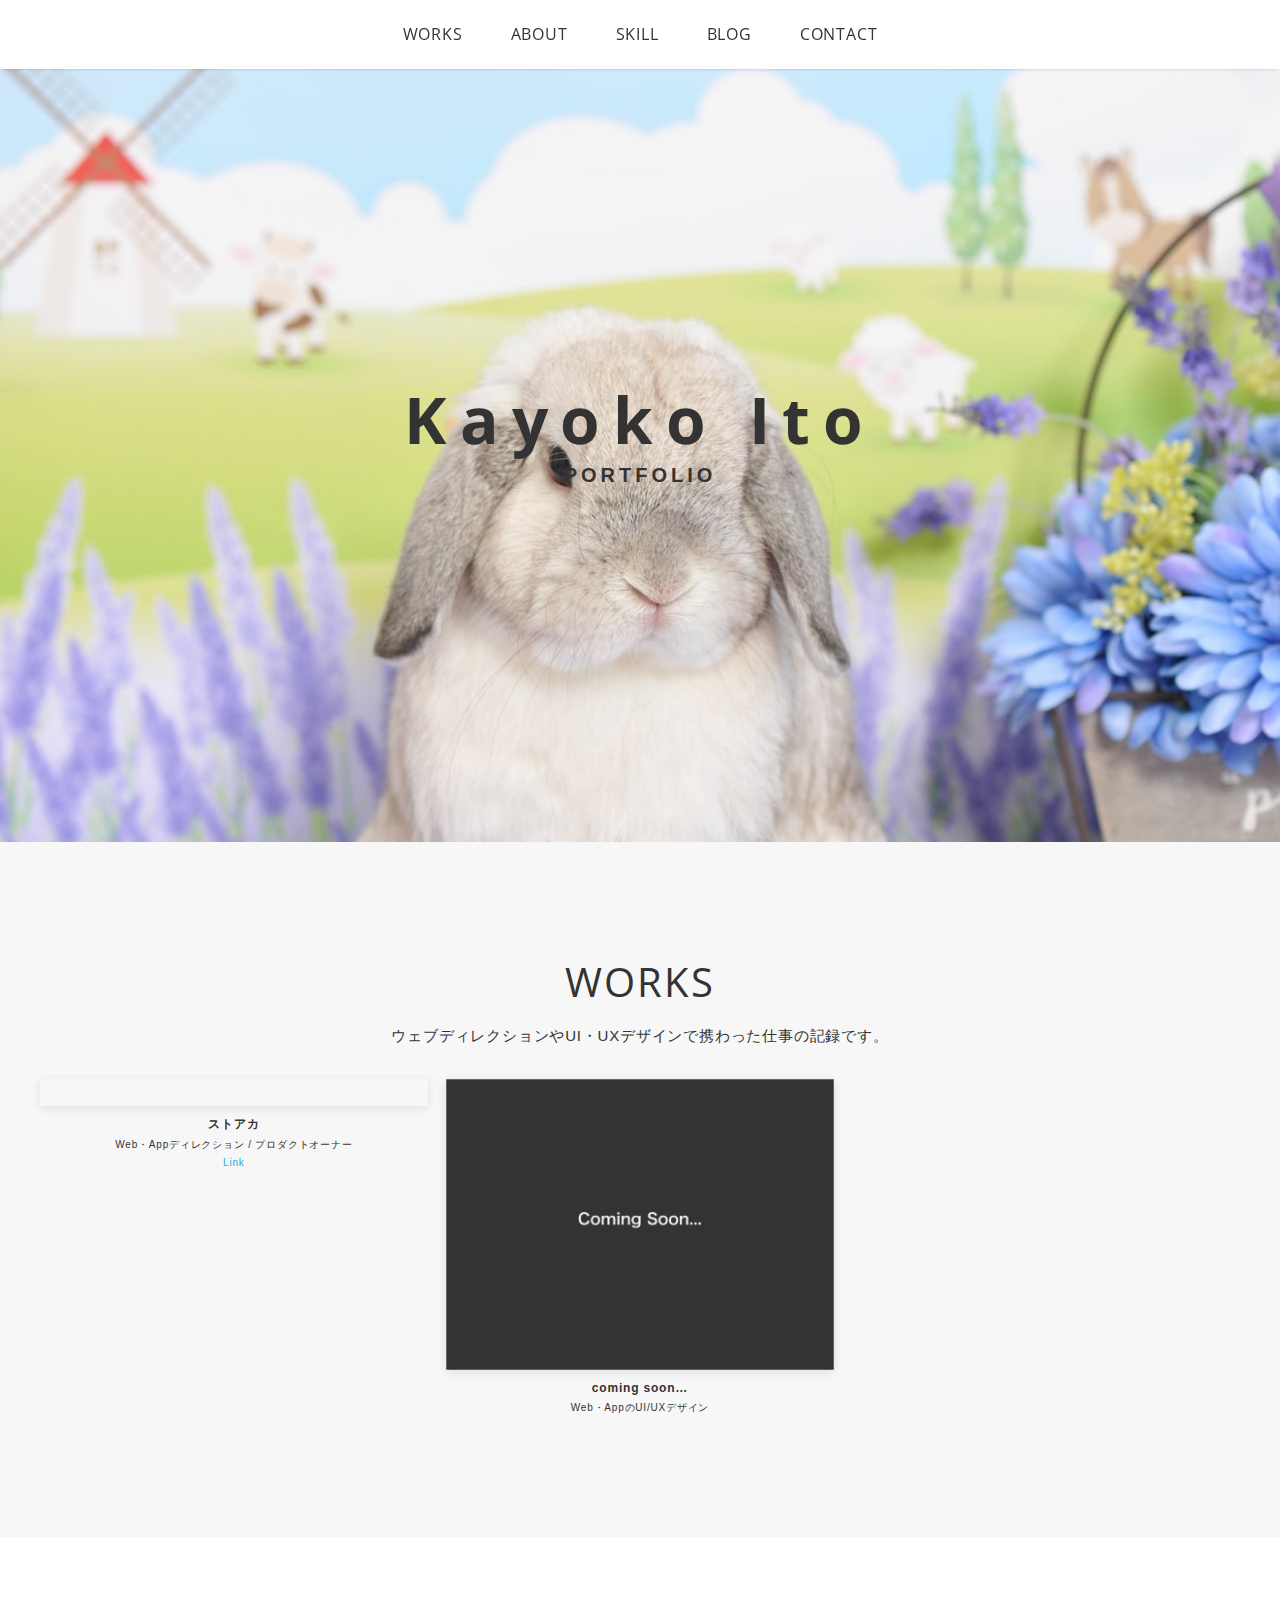
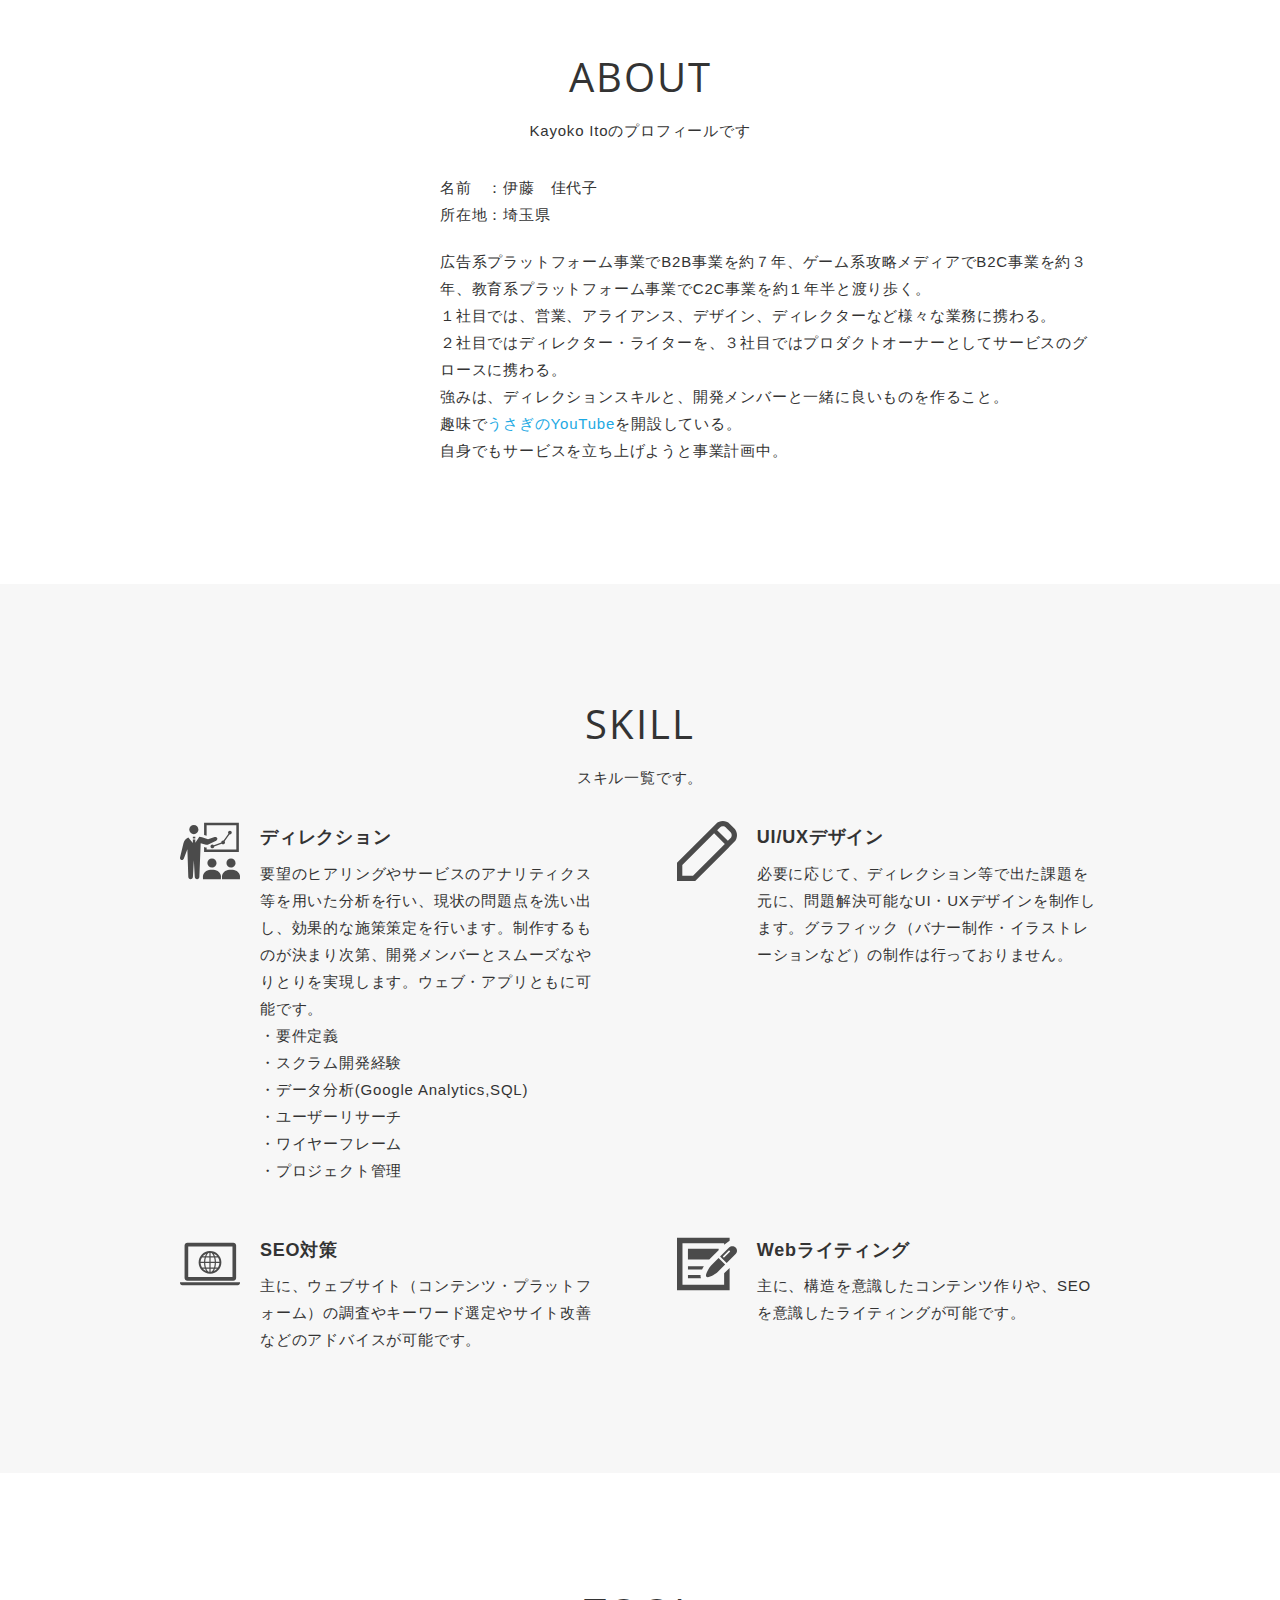
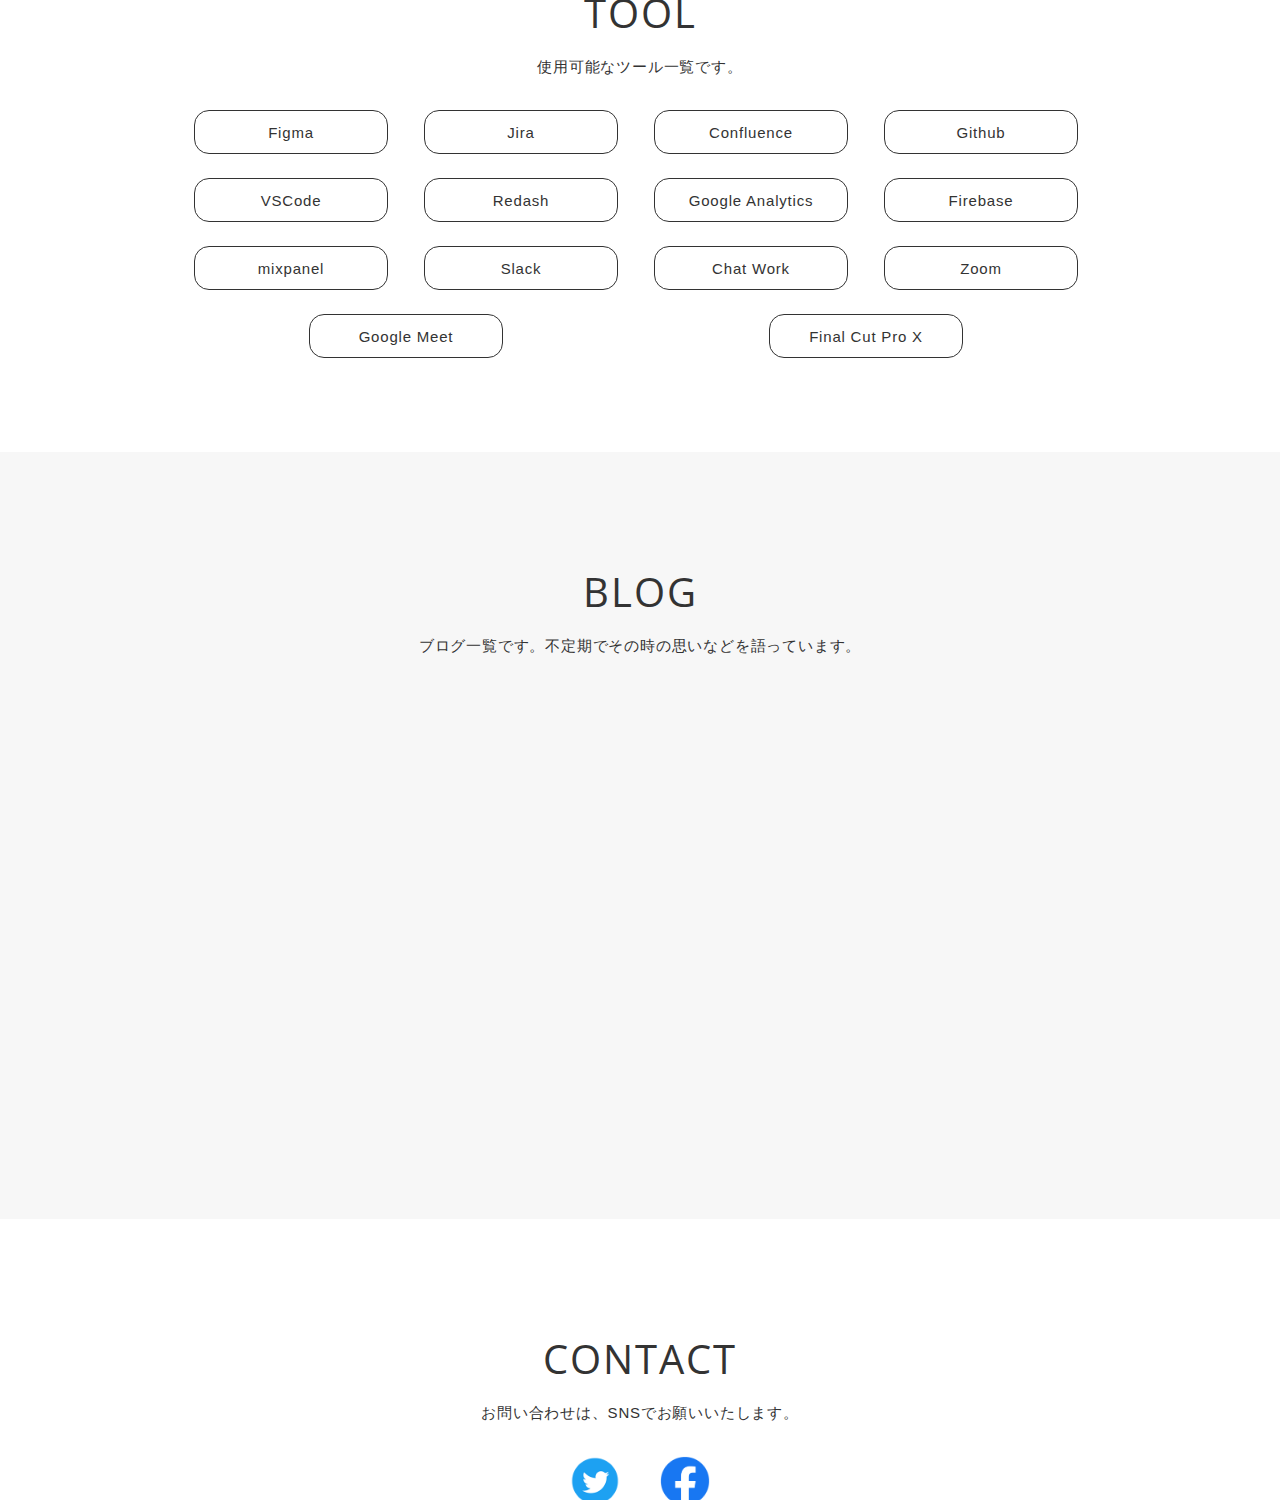
<file: index.html>
<!DOCTYPE html>
<html>
<head>
  <meta charset="utf-8">
  <meta name="viewport" content="width=device-width,initial-scale=1.0,user-scalable=no">
  <meta property='og:type' content='website'>
  <meta property='og:title' content='Webディレクター　Kayoko Ito Portfolio'>
  <meta property='og:url' content='URLが入る'>
  <meta property='og:description' content='Webディレクター「Kayoko Ito」のポートフォリオです'>
  <meta property="og:image" content="img/ogp.png">
  <meta name="description" content="Webディレクター「Kayoko Ito」のポートフォリオです" />
  <title>Webディレクター　Kayoko Ito Portfolio</title>
  <link href="https://fonts.googleapis.com/css?family=Open+Sans:700" rel="stylesheet">
  <link href="css/reset.css" media="all" rel="stylesheet" type="text/css" />
  <link href="css/photoswipe/photoswipe.css" media="all" rel="stylesheet" type="text/css" />
  <link href="css/photoswipe/default-skin/default-skin.css" media="all" rel="stylesheet" type="text/css" />
  <link href="css/style.css" media="all" rel="stylesheet" type="text/css" />
  <link rel="shortcut icon" href="img/favicon.ico" />
</head>

<body>
  <div class="wrapper">

    <!-- .gnav -->
    <nav class="gnav" class="fixed">
      <ul class="gnav-list">
        <li class="gnav-item"><a class="gnav-link" href="#works-section">WORKS</a></li>
        <li class="gnav-item"><a class="gnav-link" href="#about-section">ABOUT</a></li>
        <li class="gnav-item"><a class="gnav-link" href="#skill-section">SKILL</a></li>
        <li class="gnav-item"><a class="gnav-link" href="#blog-section">BLOG</a></li>
        <li class="gnav-item"><a class="gnav-link" href="#contact-section">CONTACT</a></li>
      </ul>
    </nav>
    <!-- /.gnav -->

    <!-- .header -->
    <header class="header">
      <h1 class="logo">
        <div class="logo-title">Kayoko Ito</div>
        <div class="logo-subtitle">PORTFOLIO</div>
      </h1>
    </header>
    <!-- /.header -->

    <main class="content">

      <!-- .works-section -->
      <section class="works-section section" id="works-section">
        <div class="inner">
          <div class="section-heading">
            <h2 class="heading-primary">WORKS</h2>
          </div>
          <div class="section-lead">
            <p>ウェブディレクションやUI・UXデザインで携わった仕事の記録です。</p>
          </div>
          <div class="section-body works">
            <div class="works-list js-my-gallery">
              <figure class="works-item">
                <a href="img/works/street-academy.png" data-size="960x720" class="works-image-wrapper works-link hover-action">
                  <img class="works-image lazyload fadein" src="img/placeholder4x3.png" data-src="img/works/street-academy.png"
                    alt="" />
                </a>
                <figcaption class="works-body">
                  <div class="works-title">ストアカ</div>
                  <div class="works-text">Web・Appディレクション / プロダクトオーナー
                  </div>
                  <div class="works-url"><a class="works-url-link" href="https://www.street-academy.com/" target="_blank">Link</a>
                  </div>
                </figcaption>
              </figure>

              <figure class="works-item">
                <a href="img/works/comingsoon.png" data-size="960x720"
                  class="works-image-wrapper works-link hover-action">
                  <img class="works-image lazyload fadein" src="img/placeholder4x3.png"
                    data-src="img/works/comingsoon.png" alt="" />
                </a>
                <figcaption class="works-body">
                  <div class="works-title">coming soon…</div>
                  <div class="works-text">Web・AppのUI/UXデザイン </div>
                  <!-- <div class="works-url"><a class="works-url-link" href="" target="_blank">Link</a>
                  </div>-->
                </figcaption>
              </figure>
            </div>
          </div>
        </div>
      </section>
      <!-- /.works-section -->

      <!-- .about-section -->
      <section class="about-section section" id="about-section">
        <div class="inner">
          <div class="section-heading">
            <h2 class="heading-primary">ABOUT</h2>
          </div>
          <div class="section-lead">
            <p>
              Kayoko Itoのプロフィールです
            </p>
          </div>
          <div class="section-body about">
            <div class="about-item">
              <div class="about-image-wrapper">
                <img class="about-image lazyload fadein" data-src="img/about/profile.jpg" alt="">
              </div>
              <div class="about-body">
                <p>
                  名前　：伊藤　佳代子<br>
                  所在地：埼玉県
                </p>
                <p>
                  広告系プラットフォーム事業でB2B事業を約７年、ゲーム系攻略メディアでB2C事業を約３年、教育系プラットフォーム事業でC2C事業を約１年半と渡り歩く。<br>
                  １社目では、営業、アライアンス、デザイン、ディレクターなど様々な業務に携わる。<br>
                  ２社目ではディレクター・ライターを、３社目ではプロダクトオーナーとしてサービスのグロースに携わる。<br>
                  強みは、ディレクションスキルと、開発メンバーと一緒に良いものを作ること。<br>
                  趣味で<a class="about-url-link" href="https://www.youtube.com/channel/UCO7fvfz6evayPk-i2uuU0mg/" target="_blank">うさぎのYouTube</a>を開設している。<br>
                  自身でもサービスを立ち上げようと事業計画中。
                </p>
              </div>
            </div>
          </div>
        </div>
      </section>
      <!-- /.about-section -->

      <!-- .skill-section -->
      <section class="skill-section section" id="skill-section">
        <div class="inner">
          <div class="section-heading">
            <h2 class="heading-primary">SKILL</h2>
          </div>
          <div class="section-lead">
            <p>
              スキル一覧です。
            </p>
          </div>
          <div class="section-body skill">
            <div class="skill-list">
              <div class="skill-item">
                <div class="skill-image-wrapper">
                  <img class="skill-image" src="img/skill/direction.svg" alt="">
                </div>
                <div class="skill-body">
                  <h3 class="skill-title">ディレクション</h3>
                  <p>
                    要望のヒアリングやサービスのアナリティクス等を用いた分析を行い、現状の問題点を洗い出し、効果的な施策策定を行います。制作するものが決まり次第、開発メンバーとスムーズなやりとりを実現します。ウェブ・アプリともに可能です。<br>・要件定義<br>・スクラム開発経験<br>・データ分析(Google Analytics,SQL)<br>・ユーザーリサーチ<br>・ワイヤーフレーム<br>・プロジェクト管理
                  </p>
                </div>
              </div>
              <div class="skill-item">
                <div class="skill-image-wrapper">
                  <img class="skill-image" src="img/skill/design.svg" alt="">
                </div>
                <div class="skill-body">
                  <h3 class="skill-title">UI/UXデザイン</h3>
                  <p>
                    必要に応じて、ディレクション等で出た課題を元に、問題解決可能なUI・UXデザインを制作します。グラフィック（バナー制作・イラストレーションなど）の制作は行っておりません。</p>
                </div>
              </div>
              <!--
              <div class="skill-item">
                <div class="skill-image-wrapper">
                  <img class="skill-image" src="img/skill/icon_skill.png" alt="">
                </div>
                <div class="skill-body">
                  <h3 class="skill-title">HTML5</h3>
                  <p>
                    テキストテキストテキストテキストテキストテキストテキストテキストテキストテキストテキストテキストテキスト</p>
                </div>
              </div>
              <div class="skill-item">
                <div class="skill-image-wrapper">
                  <img class="skill-image" src="img/skill/icon_skill.png" alt="">
                </div>
                <div class="skill-body">
                  <h3 class="skill-title">CSS3（FW：BootStrap）
                  </h3>
                  <p>
                    テキストテキストテキストテキストテキストテキストテキストテキストテキストテキストテキストテキストテキスト</p>
                </div>
              </div>
              <div class="skill-item">
                <div class="skill-image-wrapper">
                  <img class="skill-image" src="img/skill/icon_skill.png" alt="">
                </div>
                <div class="skill-body">
                  <h3 class="skill-title">Javascript（FW：Vue.js)</h3>
                  <p>
                    テキストテキストテキストテキストテキストテキストテキストテキストテキストテキストテキストテキストテキスト</p>
                </div>
              </div>
              -->
              <div class="skill-item">
                <div class="skill-image-wrapper">
                  <img class="skill-image" src="img/skill/seo.svg" alt="">
                </div>
                <div class="skill-body">
                  <h3 class="skill-title">SEO対策</h3>
                  <p>
                    主に、ウェブサイト（コンテンツ・プラットフォーム）の調査やキーワード選定やサイト改善などのアドバイスが可能です。</p>
                </div>
              </div>
              <div class="skill-item">
                <div class="skill-image-wrapper">
                  <img class="skill-image" src="img/skill/writing.svg" alt="">
                </div>
                <div class="skill-body">
                  <h3 class="skill-title">Webライティング</h3>
                  <p>
                    主に、構造を意識したコンテンツ作りや、SEOを意識したライティングが可能です。</p>
                </div>
              </div>
            </div>
          </div>
        </div>
      </section>
      <!-- /.skill-section -->


      <!-- .tool-section -->
      <section class="tool-section section" id="tool-section">
        <div class="inner">
          <div class="section-heading">
            <h2 class="heading-primary">TOOL</h2>
          </div>
          <div class="section-lead">
            <p>
              使用可能なツール一覧です。
             </p>
           </div>
          <div class="section-body tool">
            <ul class="tool-list">
              <li class="tool-item">
                Figma
              </li>
              <li class="tool-item">
                Jira
              </li>
              <li class="tool-item">
                Confluence
              </li>
              <li class="tool-item">
                Github
              </li>
              <li class="tool-item">
                VSCode
              </li>
              <li class="tool-item">
                Redash
              </li>
              <li class="tool-item">
                Google Analytics
              </li>
              <li class="tool-item">
                Firebase
              </li>
              <li class="tool-item">
                mixpanel
              </li>
              <li class="tool-item">
                Slack
              </li>
              <li class="tool-item">
                Chat Work
              </li>
              <li class="tool-item">
                Zoom
              </li>
              <li class="tool-item">
                Google Meet
              </li>
              <li class="tool-item">
                Final Cut Pro X
              </li>
            </ul>
          </div>
        </div>
      </section>
      <!-- /.tool-section -->

      <!-- .blog-section -->
      <section class="blog-section section" id="blog-section">
        <div class="inner">
          <div class="section-heading">
            <h2 class="heading-primary">BLOG</h2>
          </div>
          <div class="section-lead">
            <p>
              ブログ一覧です。不定期でその時の思いなどを語っています。
             </p>
          </div>
          <div class="section-body blog">
            <ul class="blog-list">
              <li class="blog-item">
               <iframe class="note-embed" src="https://note.com/embed/notes/n539e7921dcf0" style="border: 0; display: block; max-width: 99%; width: 494px; padding: 0px; margin: 10px 0px; position: static; visibility: visible;" height="400"></iframe><script async src="https://note.com/scripts/embed.js" charset="utf-8"></script>
              </li>
              <!--
              <li class="blog-item">
                <iframe class="note-embed" src="https://note.com/embed/notes/n539e7921dcf0" style="border: 0; display: block; max-width: 99%; width: 494px; padding: 0px; margin: 10px 0px; position: static; visibility: visible;" height="400"></iframe><script async src="https://note.com/scripts/embed.js" charset="utf-8"></script>
               </li>
               -->
            </ul>
          </div>
        </div>
      </section>
      <!-- /.blog-section -->

      <!-- .contact-section -->
      <section class="contact-section section" id="contact-section">
        <div class="inner">
          <div class="section-heading">
            <h2 class="heading-primary">CONTACT</h2>
          </div>
          <div class="section-lead">
            <p>
              お問い合わせは、<br class="sp-only">SNSでお願いいたします。
            </p>
          </div>
          <div class="section-body contact">
            <ul class="contact-list">
              <li class="contact-item">
                <a class="contact-link" href="https://twitter.com/KayokoIto" target="_blank"><img class="contact-image"
                    src="img/contact/icon_tw.png" alt=""></a>
              </li>
              <li class="contact-item">
                <a class="contact-link" href="https://www.facebook.com/kayokoito0910" target="_blank"><img class="contact-image"
                    src="img/contact/icon_fb.png" alt=""></a>
              </li>
            </ul>
          </div>
        </div>
      </section>
      <!-- /.contact-section -->

    </main>

    <!-- .footer -->
    <footer class="footer">
      <div class="page-top" id="js-page-top">
        トップへもどる
      </div>
      <div class="inner">
        <div class="copyright">Copyright&copy;KAYOKO ITO. All Rights Reserved.</div>
      </div>
    </footer>
    <!-- /.footer -->

  </div>

  <!-- 下記はPhotoswipeプラグイン用 -->
  <!-- Root element of PhotoSwipe. Must have class pswp. -->
  <div class="pswp" tabindex="-1" role="dialog" aria-hidden="true">

    <!-- Background of PhotoSwipe.
       It's a separate element as animating opacity is faster than rgba(). -->
    <div class="pswp__bg"></div>

    <!-- Slides wrapper with overflow:hidden. -->
    <div class="pswp__scroll-wrap">

      <!-- Container that holds slides.
          PhotoSwipe keeps only 3 of them in the DOM to save memory.
          Don't modify these 3 pswp__item elements, data is added later on. -->
      <div class="pswp__container">
        <div class="pswp__item"></div>
        <div class="pswp__item"></div>
        <div class="pswp__item"></div>
      </div>

      <!-- Default (PhotoSwipeUI_Default) interface on top of sliding area. Can be changed. -->
      <div class="pswp__ui pswp__ui--hidden">

        <div class="pswp__top-bar">

          <!--  Controls are self-explanatory. Order can be changed. -->

          <div class="pswp__counter"></div>

          <button class="pswp__button pswp__button--close" title="Close (Esc)"></button>

          <button class="pswp__button pswp__button--share" title="Share"></button>

          <button class="pswp__button pswp__button--fs" title="Toggle fullscreen"></button>

          <button class="pswp__button pswp__button--zoom" title="Zoom in/out"></button>

          <!-- Preloader demo https://codepen.io/dimsemenov/pen/yyBWoR -->
          <!-- element will get class pswp__preloader--active when preloader is running -->
          <div class="pswp__preloader">
            <div class="pswp__preloader__icn">
              <div class="pswp__preloader__cut">
                <div class="pswp__preloader__donut"></div>
              </div>
            </div>
          </div>
        </div>

        <div class="pswp__share-modal pswp__share-modal--hidden pswp__single-tap">
          <div class="pswp__share-tooltip"></div>
        </div>

        <button class="pswp__button pswp__button--arrow--left" title="Previous (arrow left)">
        </button>

        <button class="pswp__button pswp__button--arrow--right" title="Next (arrow right)">
        </button>

        <div class="pswp__caption">
          <div class="pswp__caption__center"></div>
        </div>

      </div>

    </div>

  </div>
  <script src="https://ajax.googleapis.com/ajax/libs/jquery/3.5.1/jquery.min.js"></script>
  <script type='text/javascript' src="js/photoswipe/photoswipe.min.js"></script>
  <script type='text/javascript' src="js/photoswipe/photoswipe-ui-default.js"></script>
  <script type='text/javascript' src="js/photoswipe/photoswipe-setup.js"></script>
  <script type='text/javascript' src="js/lazysizes/lazysizes.min.js"></script>
  <script type='text/javascript' src="js/script.js"></script>
</body>
</html>
</file>
<file: css/photoswipe/photoswipe.css>
/*! PhotoSwipe main CSS by Dmitry Semenov | photoswipe.com | MIT license */
/*
	Styles for basic PhotoSwipe functionality (sliding area, open/close transitions)
*/
/* pswp = photoswipe */
.pswp {
  display: none;
  position: absolute;
  width: 100%;
  height: 100%;
  left: 0;
  top: 0;
  overflow: hidden;
  -ms-touch-action: none;
  touch-action: none;
  z-index: 1500;
  -webkit-text-size-adjust: 100%;
  /* create separate layer, to avoid paint on window.onscroll in webkit/blink */
  -webkit-backface-visibility: hidden;
  outline: none; }
  .pswp * {
    -webkit-box-sizing: border-box;
            box-sizing: border-box; }
  .pswp img {
    max-width: none; }

/* style is added when JS option showHideOpacity is set to true */
.pswp--animate_opacity {
  /* 0.001, because opacity:0 doesn't trigger Paint action, which causes lag at start of transition */
  opacity: 0.001;
  will-change: opacity;
  /* for open/close transition */
  -webkit-transition: opacity 333ms cubic-bezier(0.4, 0, 0.22, 1);
          transition: opacity 333ms cubic-bezier(0.4, 0, 0.22, 1); }

.pswp--open {
  display: block; }

.pswp--zoom-allowed .pswp__img {
  /* autoprefixer: off */
  cursor: -webkit-zoom-in;
  cursor: -moz-zoom-in;
  cursor: zoom-in; }

.pswp--zoomed-in .pswp__img {
  /* autoprefixer: off */
  cursor: -webkit-grab;
  cursor: -moz-grab;
  cursor: grab; }

.pswp--dragging .pswp__img {
  /* autoprefixer: off */
  cursor: -webkit-grabbing;
  cursor: -moz-grabbing;
  cursor: grabbing; }

/*
	Background is added as a separate element.
	As animating opacity is much faster than animating rgba() background-color.
*/
.pswp__bg {
  position: absolute;
  left: 0;
  top: 0;
  width: 100%;
  height: 100%;
  background: #000;
  opacity: 0;
  -webkit-transform: translateZ(0);
          transform: translateZ(0);
  -webkit-backface-visibility: hidden;
  will-change: opacity; }

.pswp__scroll-wrap {
  position: absolute;
  left: 0;
  top: 0;
  width: 100%;
  height: 100%;
  overflow: hidden; }

.pswp__container,
.pswp__zoom-wrap {
  -ms-touch-action: none;
  touch-action: none;
  position: absolute;
  left: 0;
  right: 0;
  top: 0;
  bottom: 0; }

/* Prevent selection and tap highlights */
.pswp__container,
.pswp__img {
  -webkit-user-select: none;
  -moz-user-select: none;
  -ms-user-select: none;
      user-select: none;
  -webkit-tap-highlight-color: transparent;
  -webkit-touch-callout: none; }

.pswp__zoom-wrap {
  position: absolute;
  width: 100%;
  -webkit-transform-origin: left top;
  -ms-transform-origin: left top;
  transform-origin: left top;
  /* for open/close transition */
  -webkit-transition: -webkit-transform 333ms cubic-bezier(0.4, 0, 0.22, 1);
          transition: transform 333ms cubic-bezier(0.4, 0, 0.22, 1); }

.pswp__bg {
  will-change: opacity;
  /* for open/close transition */
  -webkit-transition: opacity 333ms cubic-bezier(0.4, 0, 0.22, 1);
          transition: opacity 333ms cubic-bezier(0.4, 0, 0.22, 1); }

.pswp--animated-in .pswp__bg,
.pswp--animated-in .pswp__zoom-wrap {
  -webkit-transition: none;
  transition: none; }

.pswp__container,
.pswp__zoom-wrap {
  -webkit-backface-visibility: hidden; }

.pswp__item {
  position: absolute;
  left: 0;
  right: 0;
  top: 0;
  bottom: 0;
  overflow: hidden; }

.pswp__img {
  position: absolute;
  width: auto;
  height: auto;
  top: 0;
  left: 0; }

/*
	stretched thumbnail or div placeholder element (see below)
	style is added to avoid flickering in webkit/blink when layers overlap
*/
.pswp__img--placeholder {
  -webkit-backface-visibility: hidden; }

/*
	div element that matches size of large image
	large image loads on top of it
*/
.pswp__img--placeholder--blank {
  background: #222; }

.pswp--ie .pswp__img {
  width: 100% !important;
  height: auto !important;
  left: 0;
  top: 0; }

/*
	Error message appears when image is not loaded
	(JS option errorMsg controls markup)
*/
.pswp__error-msg {
  position: absolute;
  left: 0;
  top: 50%;
  width: 100%;
  text-align: center;
  font-size: 14px;
  line-height: 16px;
  margin-top: -8px;
  color: #CCC; }

.pswp__error-msg a {
  color: #CCC;
  text-decoration: underline; }
</file>
<file: css/photoswipe/default-skin/default-skin.css>
/*! PhotoSwipe Default UI CSS by Dmitry Semenov | photoswipe.com | MIT license */
/*

	Contents:

	1. Buttons
	2. Share modal and links
	3. Index indicator ("1 of X" counter)
	4. Caption
	5. Loading indicator
	6. Additional styles (root element, top bar, idle state, hidden state, etc.)

*/
/*
	
	1. Buttons

 */
/* <button> css reset */
.pswp__button {
  width: 44px;
  height: 44px;
  position: relative;
  background: none;
  cursor: pointer;
  overflow: visible;
  -webkit-appearance: none;
  display: block;
  border: 0;
  padding: 0;
  margin: 0;
  float: right;
  opacity: 0.75;
  -webkit-transition: opacity 0.2s;
          transition: opacity 0.2s;
  -webkit-box-shadow: none;
          box-shadow: none; }
  .pswp__button:focus, .pswp__button:hover {
    opacity: 1; }
  .pswp__button:active {
    outline: none;
    opacity: 0.9; }
  .pswp__button::-moz-focus-inner {
    padding: 0;
    border: 0; }

/* pswp__ui--over-close class it added when mouse is over element that should close gallery */
.pswp__ui--over-close .pswp__button--close {
  opacity: 1; }

.pswp__button,
.pswp__button--arrow--left:before,
.pswp__button--arrow--right:before {
  background: url(default-skin.png) 0 0 no-repeat;
  background-size: 264px 88px;
  width: 44px;
  height: 44px; }

@media (-webkit-min-device-pixel-ratio: 1.1), (-webkit-min-device-pixel-ratio: 1.09375), (min-resolution: 105dpi), (min-resolution: 1.1dppx) {
  /* Serve SVG sprite if browser supports SVG and resolution is more than 105dpi */
  .pswp--svg .pswp__button,
  .pswp--svg .pswp__button--arrow--left:before,
  .pswp--svg .pswp__button--arrow--right:before {
    background-image: url(default-skin.svg); }
  .pswp--svg .pswp__button--arrow--left,
  .pswp--svg .pswp__button--arrow--right {
    background: none; } }

.pswp__button--close {
  background-position: 0 -44px; }

.pswp__button--share {
  background-position: -44px -44px; }

.pswp__button--fs {
  display: none; }

.pswp--supports-fs .pswp__button--fs {
  display: block; }

.pswp--fs .pswp__button--fs {
  background-position: -44px 0; }

.pswp__button--zoom {
  display: none;
  background-position: -88px 0; }

.pswp--zoom-allowed .pswp__button--zoom {
  display: block; }

.pswp--zoomed-in .pswp__button--zoom {
  background-position: -132px 0; }

/* no arrows on touch screens */
.pswp--touch .pswp__button--arrow--left,
.pswp--touch .pswp__button--arrow--right {
  visibility: hidden; }

/*
	Arrow buttons hit area
	(icon is added to :before pseudo-element)
*/
.pswp__button--arrow--left,
.pswp__button--arrow--right {
  background: none;
  top: 50%;
  margin-top: -50px;
  width: 70px;
  height: 100px;
  position: absolute; }

.pswp__button--arrow--left {
  left: 0; }

.pswp__button--arrow--right {
  right: 0; }

.pswp__button--arrow--left:before,
.pswp__button--arrow--right:before {
  content: '';
  top: 35px;
  background-color: rgba(0, 0, 0, 0.3);
  height: 30px;
  width: 32px;
  position: absolute; }

.pswp__button--arrow--left:before {
  left: 6px;
  background-position: -138px -44px; }

.pswp__button--arrow--right:before {
  right: 6px;
  background-position: -94px -44px; }

/*

	2. Share modal/popup and links

 */
.pswp__counter,
.pswp__share-modal {
  -webkit-user-select: none;
  -moz-user-select: none;
  -ms-user-select: none;
      user-select: none; }

.pswp__share-modal {
  display: block;
  background: rgba(0, 0, 0, 0.5);
  width: 100%;
  height: 100%;
  top: 0;
  left: 0;
  padding: 10px;
  position: absolute;
  z-index: 1600;
  opacity: 0;
  -webkit-transition: opacity 0.25s ease-out;
          transition: opacity 0.25s ease-out;
  -webkit-backface-visibility: hidden;
  will-change: opacity; }

.pswp__share-modal--hidden {
  display: none; }

.pswp__share-tooltip {
  z-index: 1620;
  position: absolute;
  background: #FFF;
  top: 56px;
  border-radius: 2px;
  display: block;
  width: auto;
  right: 44px;
  -webkit-box-shadow: 0 2px 5px rgba(0, 0, 0, 0.25);
          box-shadow: 0 2px 5px rgba(0, 0, 0, 0.25);
  -webkit-transform: translateY(6px);
      -ms-transform: translateY(6px);
          transform: translateY(6px);
  -webkit-transition: -webkit-transform 0.25s;
          transition: transform 0.25s;
  -webkit-backface-visibility: hidden;
  will-change: transform; }
  .pswp__share-tooltip a {
    display: block;
    padding: 8px 12px;
    color: #000;
    text-decoration: none;
    font-size: 14px;
    line-height: 18px; }
    .pswp__share-tooltip a:hover {
      text-decoration: none;
      color: #000; }
    .pswp__share-tooltip a:first-child {
      /* round corners on the first/last list item */
      border-radius: 2px 2px 0 0; }
    .pswp__share-tooltip a:last-child {
      border-radius: 0 0 2px 2px; }

.pswp__share-modal--fade-in {
  opacity: 1; }
  .pswp__share-modal--fade-in .pswp__share-tooltip {
    -webkit-transform: translateY(0);
        -ms-transform: translateY(0);
            transform: translateY(0); }

/* increase size of share links on touch devices */
.pswp--touch .pswp__share-tooltip a {
  padding: 16px 12px; }

a.pswp__share--facebook:before {
  content: '';
  display: block;
  width: 0;
  height: 0;
  position: absolute;
  top: -12px;
  right: 15px;
  border: 6px solid transparent;
  border-bottom-color: #FFF;
  -webkit-pointer-events: none;
  -moz-pointer-events: none;
  pointer-events: none; }

a.pswp__share--facebook:hover {
  background: #3E5C9A;
  color: #FFF; }
  a.pswp__share--facebook:hover:before {
    border-bottom-color: #3E5C9A; }

a.pswp__share--twitter:hover {
  background: #55ACEE;
  color: #FFF; }

a.pswp__share--pinterest:hover {
  background: #CCC;
  color: #CE272D; }

a.pswp__share--download:hover {
  background: #DDD; }

/*

	3. Index indicator ("1 of X" counter)

 */
.pswp__counter {
  position: absolute;
  left: 0;
  top: 0;
  height: 44px;
  font-size: 13px;
  line-height: 44px;
  color: #FFF;
  opacity: 0.75;
  padding: 0 10px; }

/*
	
	4. Caption

 */
.pswp__caption {
  position: absolute;
  left: 0;
  bottom: 0;
  width: 100%;
  min-height: 44px; }
  .pswp__caption small {
    font-size: 11px;
    color: #BBB; }

.pswp__caption__center {
  text-align: left;
  max-width: 420px;
  margin: 0 auto;
  font-size: 13px;
  padding: 10px;
  line-height: 20px;
  color: #CCC; }

.pswp__caption--empty {
  display: none; }

/* Fake caption element, used to calculate height of next/prev image */
.pswp__caption--fake {
  visibility: hidden; }

/*

	5. Loading indicator (preloader)

	You can play with it here - http://codepen.io/dimsemenov/pen/yyBWoR

 */
.pswp__preloader {
  width: 44px;
  height: 44px;
  position: absolute;
  top: 0;
  left: 50%;
  margin-left: -22px;
  opacity: 0;
  -webkit-transition: opacity 0.25s ease-out;
          transition: opacity 0.25s ease-out;
  will-change: opacity;
  direction: ltr; }

.pswp__preloader__icn {
  width: 20px;
  height: 20px;
  margin: 12px; }

.pswp__preloader--active {
  opacity: 1; }
  .pswp__preloader--active .pswp__preloader__icn {
    /* We use .gif in browsers that don't support CSS animation */
    background: url(preloader.gif) 0 0 no-repeat; }

.pswp--css_animation .pswp__preloader--active {
  opacity: 1; }
  .pswp--css_animation .pswp__preloader--active .pswp__preloader__icn {
    -webkit-animation: clockwise 500ms linear infinite;
            animation: clockwise 500ms linear infinite; }
  .pswp--css_animation .pswp__preloader--active .pswp__preloader__donut {
    -webkit-animation: donut-rotate 1000ms cubic-bezier(0.4, 0, 0.22, 1) infinite;
            animation: donut-rotate 1000ms cubic-bezier(0.4, 0, 0.22, 1) infinite; }

.pswp--css_animation .pswp__preloader__icn {
  background: none;
  opacity: 0.75;
  width: 14px;
  height: 14px;
  position: absolute;
  left: 15px;
  top: 15px;
  margin: 0; }

.pswp--css_animation .pswp__preloader__cut {
  /* 
			The idea of animating inner circle is based on Polymer ("material") loading indicator 
			 by Keanu Lee https://blog.keanulee.com/2014/10/20/the-tale-of-three-spinners.html
		*/
  position: relative;
  width: 7px;
  height: 14px;
  overflow: hidden; }

.pswp--css_animation .pswp__preloader__donut {
  -webkit-box-sizing: border-box;
          box-sizing: border-box;
  width: 14px;
  height: 14px;
  border: 2px solid #FFF;
  border-radius: 50%;
  border-left-color: transparent;
  border-bottom-color: transparent;
  position: absolute;
  top: 0;
  left: 0;
  background: none;
  margin: 0; }

@media screen and (max-width: 1024px) {
  .pswp__preloader {
    position: relative;
    left: auto;
    top: auto;
    margin: 0;
    float: right; } }

@-webkit-keyframes clockwise {
  0% {
    -webkit-transform: rotate(0deg);
            transform: rotate(0deg); }
  100% {
    -webkit-transform: rotate(360deg);
            transform: rotate(360deg); } }

@keyframes clockwise {
  0% {
    -webkit-transform: rotate(0deg);
            transform: rotate(0deg); }
  100% {
    -webkit-transform: rotate(360deg);
            transform: rotate(360deg); } }

@-webkit-keyframes donut-rotate {
  0% {
    -webkit-transform: rotate(0);
            transform: rotate(0); }
  50% {
    -webkit-transform: rotate(-140deg);
            transform: rotate(-140deg); }
  100% {
    -webkit-transform: rotate(0);
            transform: rotate(0); } }

@keyframes donut-rotate {
  0% {
    -webkit-transform: rotate(0);
            transform: rotate(0); }
  50% {
    -webkit-transform: rotate(-140deg);
            transform: rotate(-140deg); }
  100% {
    -webkit-transform: rotate(0);
            transform: rotate(0); } }

/*
	
	6. Additional styles

 */
/* root element of UI */
.pswp__ui {
  -webkit-font-smoothing: auto;
  visibility: visible;
  opacity: 1;
  z-index: 1550; }

/* top black bar with buttons and "1 of X" indicator */
.pswp__top-bar {
  position: absolute;
  left: 0;
  top: 0;
  height: 44px;
  width: 100%; }

.pswp__caption,
.pswp__top-bar,
.pswp--has_mouse .pswp__button--arrow--left,
.pswp--has_mouse .pswp__button--arrow--right {
  -webkit-backface-visibility: hidden;
  will-change: opacity;
  -webkit-transition: opacity 333ms cubic-bezier(0.4, 0, 0.22, 1);
          transition: opacity 333ms cubic-bezier(0.4, 0, 0.22, 1); }

/* pswp--has_mouse class is added only when two subsequent mousemove events occur */
.pswp--has_mouse .pswp__button--arrow--left,
.pswp--has_mouse .pswp__button--arrow--right {
  visibility: visible; }

.pswp__top-bar,
.pswp__caption {
  background-color: rgba(0, 0, 0, 0.5); }

/* pswp__ui--fit class is added when main image "fits" between top bar and bottom bar (caption) */
.pswp__ui--fit .pswp__top-bar,
.pswp__ui--fit .pswp__caption {
  background-color: rgba(0, 0, 0, 0.3); }

/* pswp__ui--idle class is added when mouse isn't moving for several seconds (JS option timeToIdle) */
.pswp__ui--idle .pswp__top-bar {
  opacity: 0; }

.pswp__ui--idle .pswp__button--arrow--left,
.pswp__ui--idle .pswp__button--arrow--right {
  opacity: 0; }

/*
	pswp__ui--hidden class is added when controls are hidden
	e.g. when user taps to toggle visibility of controls
*/
.pswp__ui--hidden .pswp__top-bar,
.pswp__ui--hidden .pswp__caption,
.pswp__ui--hidden .pswp__button--arrow--left,
.pswp__ui--hidden .pswp__button--arrow--right {
  /* Force paint & create composition layer for controls. */
  opacity: 0.001; }

/* pswp__ui--one-slide class is added when there is just one item in gallery */
.pswp__ui--one-slide .pswp__button--arrow--left,
.pswp__ui--one-slide .pswp__button--arrow--right,
.pswp__ui--one-slide .pswp__counter {
  display: none; }

.pswp__element--disabled {
  display: none !important; }

.pswp--minimal--dark .pswp__top-bar {
  background: none; }
</file>
<file: css/style.css>
*,
*:before,
*:after {
  box-sizing: border-box;
}

body {
  font-family: "ヒラギノ角ゴ Pro W3", "Hiragino Kaku Gothic Pro",
  "游ゴシック Medium", "Yu Gothic Medium", "游ゴシック体", YuGothic,
  "メイリオ", Meiryo, Osaka, "ＭＳ Ｐゴシック", "MS PGothic", sans-serif;
  font-size: 15px;
  line-height: 1.8;
  letter-spacing: .8px;
  word-break: break-all;
  color: #333;
}

a {
  text-decoration: none;
  color: #1ca9e3;
}

img {
  max-width: 100%;
  height: auto;
  vertical-align: middle;
  border-style: none;
}

ul,
li {
  list-style: none;
}

.pc-only {
  display: block;
}

.sp-only {
  display: none;
}

.hover-action {
  display: block;
  -webkit-transition: all .3s;
  transition: all .3s;
  -webkit-box-shadow: 0 2px 10px 0 rgba(0, 0, 0, .1);
  box-shadow: 0 2px 10px 0 rgba(0, 0, 0, .1);
}

.hover-action:hover {
  -webkit-transition: all .3s;
  transition: all .3s;
  -webkit-transform: translate(0, -4px);
  transform: translate(0, -4px);
  -webkit-box-shadow: 0 10px 20px 0 rgba(0, 0, 0, .12);
  box-shadow: 0 10px 20px 0 rgba(0, 0, 0, .12);
}

/*--------------------------------
 文字
---------------------------------*/
.heading-primary {
  font-family: "Open sans", sans-serif;
  font-size: 40px;
  font-weight: normal;
  line-height: 1;
  margin-bottom: 15px;
  letter-spacing: .05em;
}

.section-heading {
  margin-bottom: 20px;
  text-align: center;
}

.section-lead {
  margin-bottom: 30px;
  text-align: center;
}

.text-bold {
  font-weight: bold;
}

/*--------------------------------
 レイアウト
---------------------------------*/
.wrapper {
  padding-top: 68px;
}

.section {
  padding: 120px 0;
}

.section:nth-of-type(odd) {
  background-color: #f7f7f7;
}

.inner {
  max-width: 1380px;
  margin: 0 auto;
  padding: 0 40px;
}

/*--------------------------------
ヘッダー
---------------------------------*/
.header {
  display: flex;
  align-items: center;
  justify-content: center;
  height: 86vh;
  background: no-repeat center/100% url("../img/header/header.jpg");;
}

.logo {
  position: relative;
  margin-bottom: 30px;
  padding: 0 20px;
  text-align: center;
}

.logo-title {
  font-family: "Open sans", sans-serif;
  font-size: 64px;
  line-height: 1;
  letter-spacing: .2em;
}

.logo-subtitle {
  font-size: 20px;
  margin-top: 5px;
  text-align: center;
  letter-spacing: .2em;
}

/*--------------------------------
 グローバルナビ
---------------------------------*/
.gnav {
  position: fixed;
  top: 0;
  left: 0;
  z-index: 100;
  width: 100%;
  background-color: #fff;
  -webkit-box-shadow: 0 3px 3px -3px rgba(0, 0, 0, .2);
  -moz-box-shadow: 0 3px 3px -3px rgba(0, 0, 0, .2);
  box-shadow: 0 3px 3px -3px rgba(0, 0, 0, .2);
}

.gnav-list {
  display: flex;
  flex-wrap: wrap;
  justify-content: center;
}

.gnav-item {
  font-family: "Open sans", sans-serif;
  font-size: 16px;
  padding: 0 24px;
  letter-spacing: .05em;
}

.gnav-link {
  position: relative;
  display: inline-block;
  padding: 20px 0;
  -webkit-transition: .3s;
  transition: .3s;
  color: #333;
}

.gnav-link:hover {
  opacity: 1;
}

.gnav-link:after {
  position: absolute;
  bottom: 0;
  left: 50%;
  width: 0;
  height: 3px;
  content: "";
  transition: .3s;
  -webkit-transform: translateX(-50%);
  transform: translateX(-50%);
  background-color: #333;
}

.gnav-link:hover:after {
  width: 100%;
}

/* iOS対策 */
.ios .gnav-link:after,
.ios .gnav-link:hover:after {
  display: none;
}

/*--------------------------------
 Works
---------------------------------*/
.works-list {
  display: flex;
  flex-wrap: wrap;
  margin-bottom: -40px;
}

.works-item {
  flex: 0 0 32.31552%;
  margin-right: 1.52671%;
  margin-bottom: 40px;
}

.works-item:nth-of-type(3n) {
  margin-right: 0;
}

.works-body {
  text-align: center;
}

.works-title {
  font-size: 12px;
  font-weight: bold;
  margin-top: 8px;
}

.works-text {
  font-size: 10px;
}

.works-url {
  font-size: 10px;
}

.works-image.fadein {
  -webkit-transition: 1.5s;
  transition: 1.5s;
  opacity: 0;
}

.works-image.fadein.lazyloaded {
  opacity: 1;
}

/*--------------------------------
 Feature

.feature-item {
  display: flex;
  flex-wrap: wrap;
}

.feature-image-wrapper {
  flex: 0 0 45%;
  margin-right: 40px;
}

.feature-body {
  flex: 1;
}

.feature-body p:not(:last-child) {
  margin-bottom: 20px;
}

---------------------------------*/

/*--------------------------------
 About
---------------------------------*/
.about-section .inner {
  max-width: 1000px;
}

.about-item {
  display: flex;
  flex-wrap: wrap;
  justify-content: space-between;
}

.about-image-wrapper {
  flex: 0 0 220px;
  margin-right: 40px;
}

.about-image {
  border-radius: 50%;
  box-shadow: 0 0 25px 0 #d9d9d9;
}

.about-body {
  flex: 1;
}

.about-body p:not(:last-child) {
  margin-bottom: 20px;
}

/*--------------------------------
 Skill
---------------------------------*/
.skill-section .inner {
  max-width: 1000px;
}

.skill-list {
  display: flex;
  flex-wrap: wrap;
  justify-content: space-between;
  margin-bottom: -50px;
}

.skill-item {
  display: flex;
  flex: 0 0 46%;
  flex-wrap: wrap;
  justify-content: space-between;
  margin-bottom: 50px;
}

.skill-image-wrapper {
  flex: 0 0 60px;
  margin-right: 20px;
}

.skill-body {
  flex: 1;
}

.skill-body p:not(:last-child) {
  margin-bottom: 20px;
}

.skill-title {
  font-size: 1.2em;
  margin-bottom: 6px;
}

/*--------------------------------
 Tool
---------------------------------*/
.tool-section .inner {
  max-width: 1000px;
}

.tool-list {
  display: flex;
  flex-wrap: wrap;
  justify-content: space-around;
  margin-bottom: -50px;
}

.tool-item {
  display: flex;
  flex: 0 0 21%;
  flex-wrap: wrap;
  justify-content: center;
  margin: 0 8px 24px 0;
  border-radius: 15px;
  border: 1px solid #333;
  padding: .5em;
}


/*--------------------------------
 Contact
---------------------------------*/
.contact-list {
  display: flex;
  align-items: flex-end;
  flex-wrap: wrap;
  justify-content: center;
}

.contact-item {
  width: 50px;
  margin: 0 20px;
  text-align: center;
}

.contact-text {
  margin-top: 10px;
  text-align: center;
}

/*--------------------------------
 フッター
---------------------------------*/
.footer {
  background-color: #1d1d1d;
}

.footer .inner {
  padding: 30px;
}

.copyright {
  font-size: 10px;
  text-align: center;
  color: #8c8c8c;
}

.page-top {
  font-size: 12px;
  font-weight: bold;
  display: block;
  padding: 10px;
  cursor: pointer;
  text-align: center;
  background-color: #ccc;
}

/*media Queries 767
----------------------------------------------------*/
@media screen and (max-width: 767px) {
  body {
    font-size: 13px;
    line-height: 1.7;
  }

  .pc-only {
    display: none;
  }

  .sp-only {
    display: block;
  }

  .hover-action {
    -webkit-transition: none;
    transition: none;
  }

  .hover-action:hover {
    -webkit-transition: none;
    transition: none;
    -webkit-transform: none;
    transform: none;
  }

  /* 文字 */
  .section-heading {
    margin-bottom: 20px;
  }

  .heading-primary {
    font-size: 22px;
  }

  /* レイアウト */
  .wrapper {
    padding-top: 56px;
  }

  .section {
    padding: 60px 0;
  }

  .section .inner {
    padding: 0 15px;
  }

  /* ヘッダー */
  .header {
    height: 70vh;
  }

  .logo-title {
    font-size: 28px;
    letter-spacing: .16em;
  }

  .logo-subtitle {
    font-size: 14px;
  }

  /* グローバルナビ */
  .gnav {
    padding: 15px 0;
  }

  .gnav-item {
    font-size: 13px;
    padding: 2px 13px;
  }

  .gnav-link {
    padding: 0;
  }

  .gnav-link:hover {
    opacity: 1;
  }

  .gnav-link:after {
    display: none;
  }

  /* Works */
  .works-body {
    text-align: left;
  }

  .works-title {
    font-size: 10px;
  }

  .works-list {
    justify-content: space-between;
  }

  .works-item {
    flex: 0 0 48%;
    margin-right: 0;
    margin-bottom: 30px;
  }

  /* Feature */
  .feature-item {
    display: block;
  }

  .feature-image-wrapper {
    max-width: 100%;
    margin-right: 0;
    margin-bottom: 20px;
  }

  /* About */
  .about-item {
    display: block;
  }

  .about-image-wrapper {
    width: 100px;
    max-width: 100%;
    margin: 0 auto 20px;
  }

  /* Skill */
  .skill-list {
    display: block;
    margin-bottom: 0;
  }

  .skill-item {
    max-width: 100%;
    margin-bottom: 35px;
  }

  .skill-item:last-child {
    margin-bottom: 0;
  }

  .skill-image-wrapper {
    flex: 0 0 75px;
    margin-right: 15px;
  }

 /* Tool */
  .tool-item {
    font-size:12px;
  }
  /* Contact */
  .contact-item {
    width: 40px;
    margin: 0 10px;
  }

  /* フッター */
  .footer .inner {
    padding: 20px 0;
  }
}
</file>
